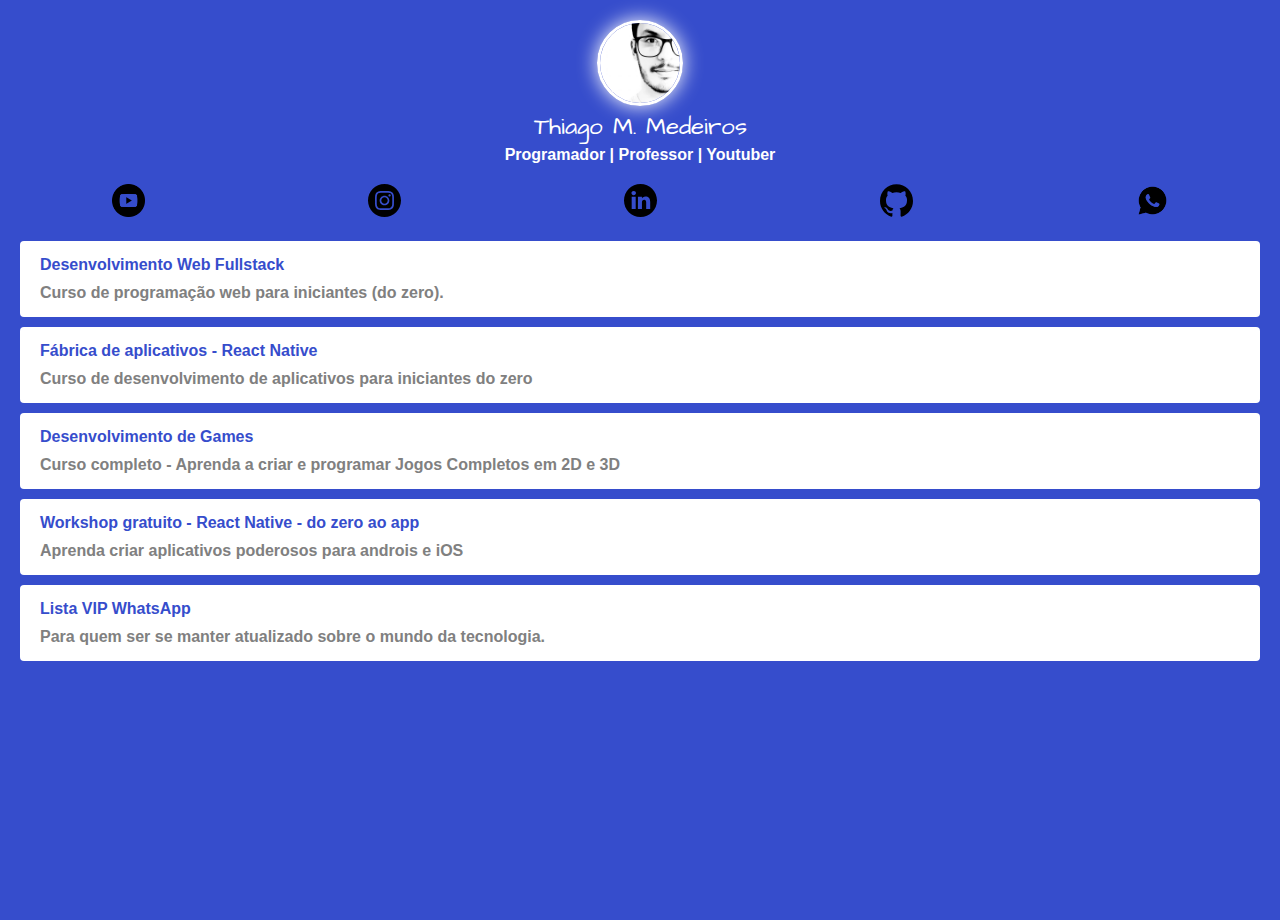
<file: linktree/index.html>
<!DOCTYPE html>
<html lang="pt-BR">
<head>
    <meta charset="UTF-8">
    <meta http-equiv="X-UA-Compatible" content="IE=edge">
    <meta name="viewport" content="width=device-width, initial-scale=1.0">
    <title>Linktree</title>
    <link href="https://fonts.googleapis.com/css2?family=Architects+Daughter&display=swap" rel="stylesheet">
    <link rel="stylesheet" href="css/style.css">
    <!-- Global site tag (gtag.js) - Google Analytics -->
    <script async src="https://www.googletagmanager.com/gtag/js?id=G-PS7SC4BV9J"></script>
    <script>
        window.dataLayer = window.dataLayer || [];
        function gtag(){dataLayer.push(arguments);}
        gtag('js', new Date());
        gtag('config', 'G-PS7SC4BV9J');
    </script>
</head>
<body>
    <div class="profile">
        <img src="img/thiago.jpg" alt="Thiago" class="avatar">
    <h1>Thiago M. Medeiros</h1>
    <h2>Programador | Professor | Youtuber</h2>
    </div>
    <ul class="social">
        <li>
            <a href="">
                <img src="img/youtube.png" alt="youtube">
            </a>
        </li>
        <li>
            <a href="">
                <img src="img/insta.svg" alt="instagram">
            </a>
        </li>
        <li>
            <a href="">
                <img src="img/linkedin.svg" alt="linkedin">
            </a>
        </li>
        <li>
            <a href="">
                <img src="img/github.svg" alt="github">
            </a>
        </li>
        <li>
            <a href="">
                <img src="img/whatsapp.png" alt="whatsapp ">
            </a>
        </li>
    </ul>
    <ul class="links-list">
        <li>
            <a href="">
                Desenvolvimento Web Fullstack
                <span>Curso de programação web para iniciantes (do zero).</span>
            </a>
        </li>
        <li>
            <a href="">
                Fábrica de aplicativos - React Native
                <span>Curso de desenvolvimento de aplicativos para iniciantes do zero</span>
            </a>
        </li>
        <li>
            <a href="">
                Desenvolvimento de Games
                <span>Curso completo - Aprenda a criar e programar Jogos Completos em 2D e 3D</span>
            </a>
        </li>
        <li>
            <a href="">
                Workshop gratuito - React Native - do zero ao app
                <span>Aprenda criar aplicativos poderosos para androis e iOS</span>
            </a>
        </li>
        <li>
            <a href="https://wa.me/5551996636144">
                Lista VIP WhatsApp
                <span>Para quem ser se manter atualizado sobre o mundo da tecnologia.</span>
            </a>
        </li>
    </ul>
</body>
</html>
</file>
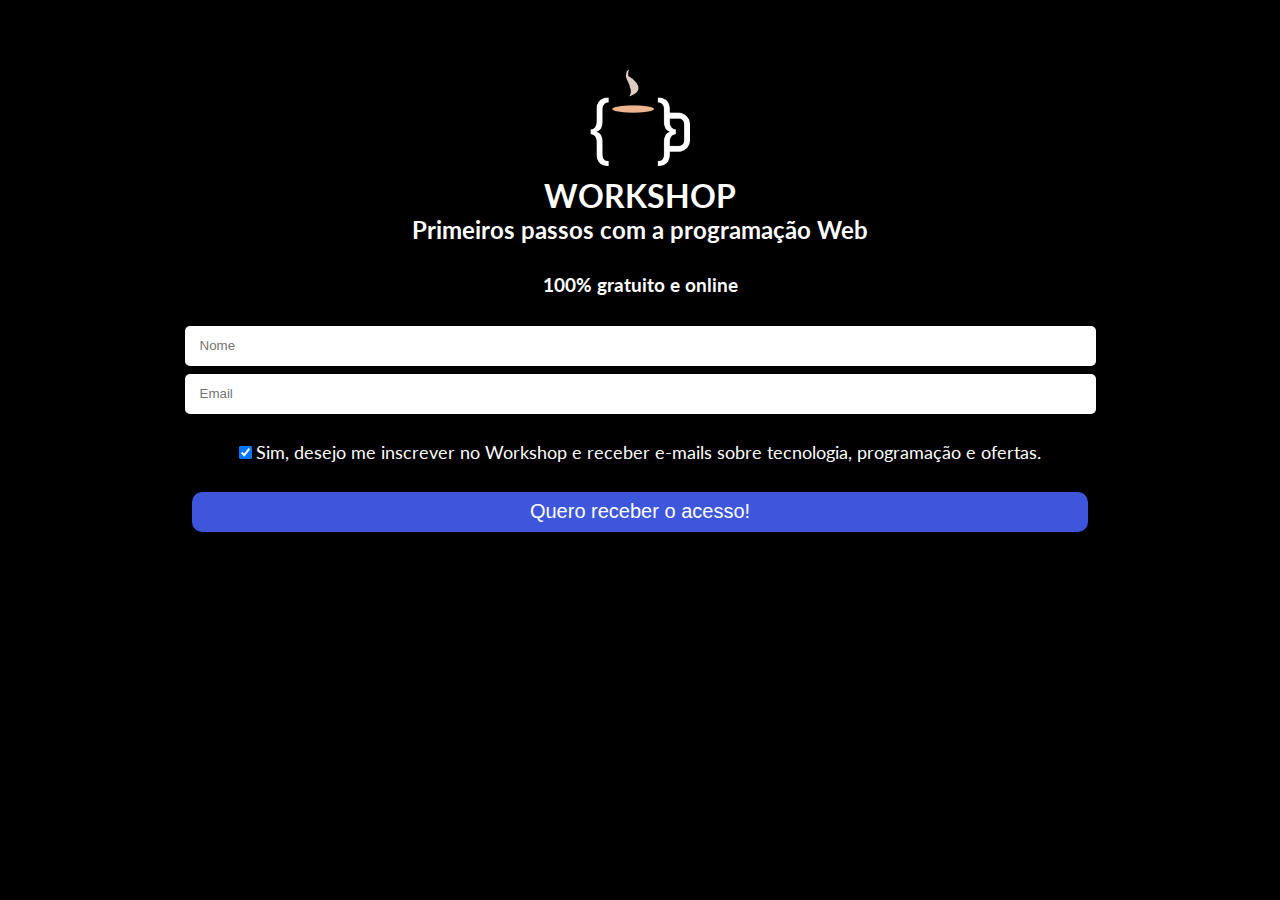
<file: pagina-captura-mailchimp/index.html>
<!DOCTYPE html>
<html lang="pt-BR">
<head>
    <meta charset="UTF-8">
    <meta http-equiv="X-UA-Compatible" content="IE=edge">
    <meta name="viewport" content="width=device-width, initial-scale=1.0">
    <title>Camila Utz</title>
    <link rel="stylesheet" href="css/style.css">
    <link rel="shortcut icon" href="img/logo.png" >
    <link href="https://fonts.googleapis.com/css2?family=Lato&display=swap" rel="stylesheet">
</head>
<body>
    <section>
        <header class="header">
            <img src="img/logo.png" alt="logo" class="imgLogo">
            <h1>Workshop</h1>
            <h2>Primeiros passos com a programação Web</h2>
            <h3>100% gratuito e online</h3>
        </header>
        
        <div class="formulario">
            <form action="https://hotmail.us5.list-manage.com/subscribe/post?u=c081735063195d0b9947ea2e2&amp;id=4a15ab0628" method="post" id="mc-embedded-subscribe-form" name="mc-embedded-subscribe-form" class="validate" target="_blank" novalidate>
                <input type="text" placeholder="Nome" name="FAME" id="nome" class="input">
                <br>
                <input type="email" placeholder="Email" name="EMAIL" id="email" class="input">
                <br><br>

                <div class="checkbox">
                    <input type="checkbox" name="checkbox" id="checkbox" checked>
                <p>Sim, desejo me inscrever no Workshop e receber e-mails sobre tecnologia, programação e ofertas.</p>
                </div>

                <br>

                  <!-- real people should not fill this in and expect good things - do not remove this or risk form bot signups-->
            <div style="position: absolute; left: -5000px;" aria-hidden="true"><input type="text" name="b_c081735063195d0b9947ea2e2_4a15ab0628" tabindex="-1" value=""></div>
            <div class="clear"><input type="submit" value="Quero receber o acesso!" name="subscribe" id="mc-embedded-subscribe" class="botaoAcesso"></div>
    </div>
            </form>
            
        </div>
    </section>
</body>
</html>
</file>
<file: linktree/css/style.css>
*{
    margin: 0;
    padding: 0;
}

html, body{
    height: 100%; /*defino isso para dizer que meu body ocupa 100% da tela*/
}

body{
    background-color: #364dcc;
    color: white;
    font-family: 'Raleway', sans-serif;
}

.avatar{
    width: 80px;
    border-radius: 50px;
    border: 3px solid white;
    box-shadow: 0 0 20px white;
}

h1{
    font-family: 'Architects Daughter', cursive;
    font-weight: 100;
    font-size: 24px;
    margin-bottom: 2px;
}
h2{
    font-size: 16px;
}

.profile{
    margin-top: 20px;
    text-align: center;
}

.social{
    display: flex;
    justify-content: space-around;
    list-style: none;
    margin: 20px 0; /*10px para topo e bottom e 0 para left e right*/
}

.social img{
    width: 33px;
}

.links-list{
    list-style: none;
}

.links-list li {
    margin: 10px 20px;
}

.links-list li a{
    background: white;
    padding: 15px 20px;
    display: block;
    border-radius: 4px;
    text-decoration: none;
    color: #364dcc;
    font-weight: bold;
}

.links-list li a span{
    color: gray;
    display: block;
    margin-top: 10px;
}
</file>
<file: pagina-captura-mailchimp/css/style.css>
*{
    margin: 0;
    padding: 0;
}

body{
    background: black;
    background-repeat: no-repeat;
    background-size: cover;
    color: white;
    font-family: 'Lato', sans-serif;
}

.header{
    margin-top: 70px;
}

.imgLogo{
    width: 100px;
    height: auto;
    display: flex;
    margin-left: auto;
    margin-right: auto;
    margin-bottom: 10px;
}

h1{
    text-transform: uppercase;
}
h1, h2{
    text-align: center;
}

h3{
    margin-top: 30px;
    text-align: center;
}

.formulario{
    display: block;
    margin-top: 30px;
    text-align: center;
}

.input{
    border-radius: 5px;
    min-width: 70%;
    height: 40px;
    padding-left: 15px;
    border: 0px;
    margin-bottom: 8px;
}

.checkbox p{
    font-size: 18px;
    display: inline-flex;
    align-items: center;
    max-width: 70%;
}

.botaoAcesso{
    background: rgb(62, 86, 219);
    border-radius: 10px;
    min-width: 70%;
    height: 40px;
    border: 0px;
    color: white;
    font-size: 20px;
    margin-top: 10px;
}
</file>
